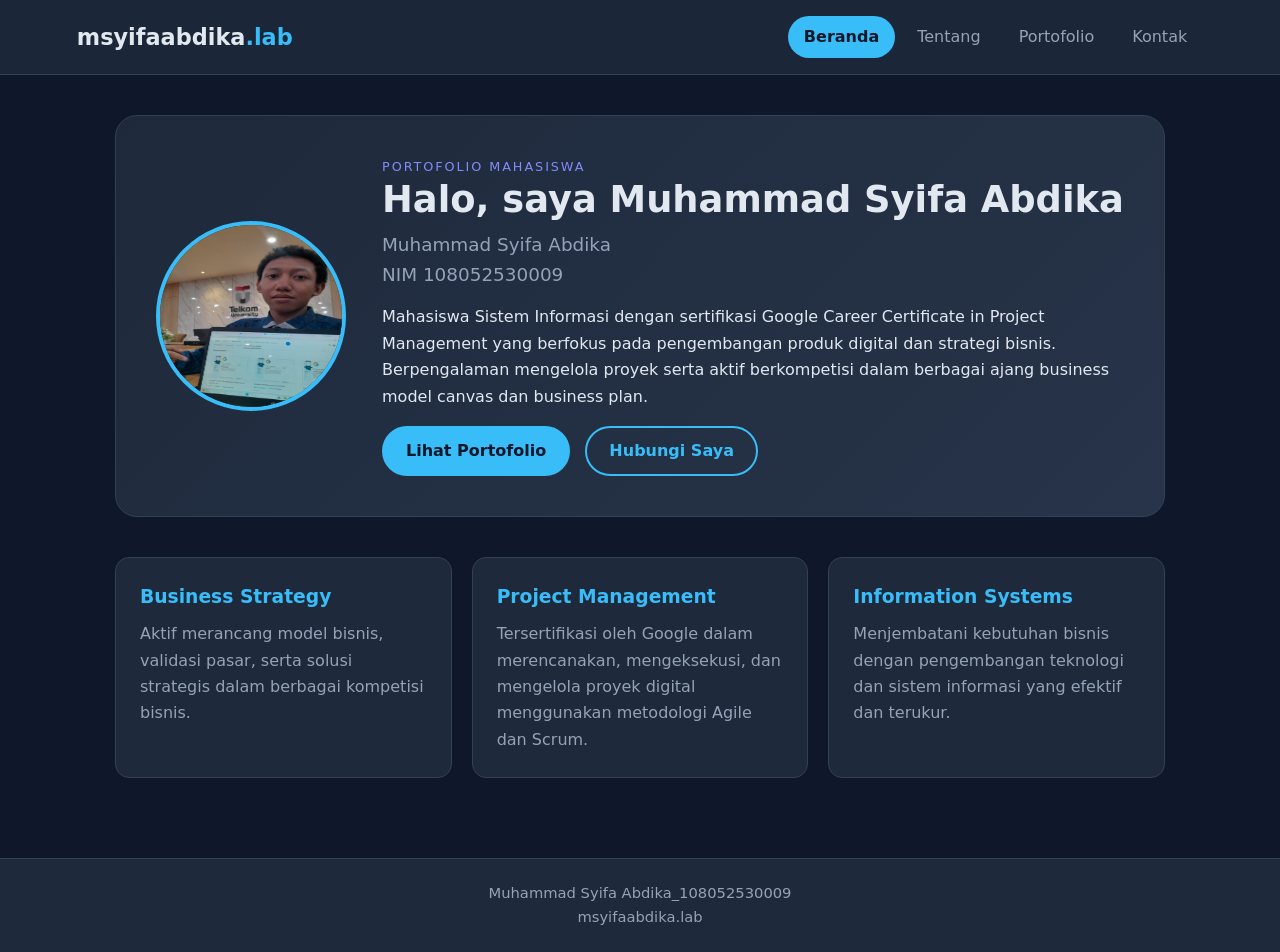
<file: index.html>
<!DOCTYPE html>
<html lang="id">
<head>
  <meta charset="UTF-8">
  <meta name="viewport" content="width=device-width, initial-scale=1.0">
  <title>Beranda | Muhammad Syifa Abdika - msyifaabdika.lab</title>
  <link rel="stylesheet" href="css/style.css">
</head>
<body>
  <header class="site-header">
    <a class="brand" href="index.html">msyifaabdika<span>.lab</span></a>
    <nav>
    <ul>
      <li><a href="index.html" class="active">Beranda</a></li>
      <li><a href="about.html">Tentang</a></li>
      <li><a href="portfolio.html">Portofolio</a></li>
      <li><a href="contact.html">Kontak</a></li>
    </ul>
    </nav>
  </header>
  <main>
    <section class="hero">
      <img class="avatar" src="img/avatar.jpg" alt="Avatar dika">
      <div>
        <p class="eyebrow">Portofolio Mahasiswa</p>
        <h1>Halo, saya Muhammad Syifa Abdika</h1>
        <p class="lead">Muhammad Syifa Abdika<br>NIM 108052530009</p>
        <p>Mahasiswa Sistem Informasi dengan sertifikasi Google Career Certificate in Project Management yang berfokus pada pengembangan produk digital dan strategi bisnis. Berpengalaman mengelola proyek serta aktif berkompetisi dalam berbagai ajang business model canvas dan business plan.</p>
        <a class="btn" href="portfolio.html">Lihat Portofolio</a>
        <a class="btn ghost" href="contact.html">Hubungi Saya</a>
      </div>
    </section>
    <section class="cards">
      <article class="card"><h3>Business Strategy</h3><p>Aktif merancang model bisnis, validasi pasar, serta solusi strategis dalam berbagai kompetisi bisnis.</p></article>
      <article class="card"><h3>Project Management</h3><p>Tersertifikasi oleh Google dalam merencanakan, mengeksekusi, dan mengelola proyek digital menggunakan metodologi Agile dan Scrum.</p></article>
      <article class="card"><h3>Information Systems</h3><p>Menjembatani kebutuhan bisnis dengan pengembangan teknologi dan sistem informasi yang efektif dan terukur.</p></article>
    </section>
  </main>
  <footer>
  <p>Muhammad Syifa Abdika_108052530009</p>
  <p>msyifaabdika.lab</p>
</footer>
  <script src="js/main.js"></script>
</body>
</html>
</file>
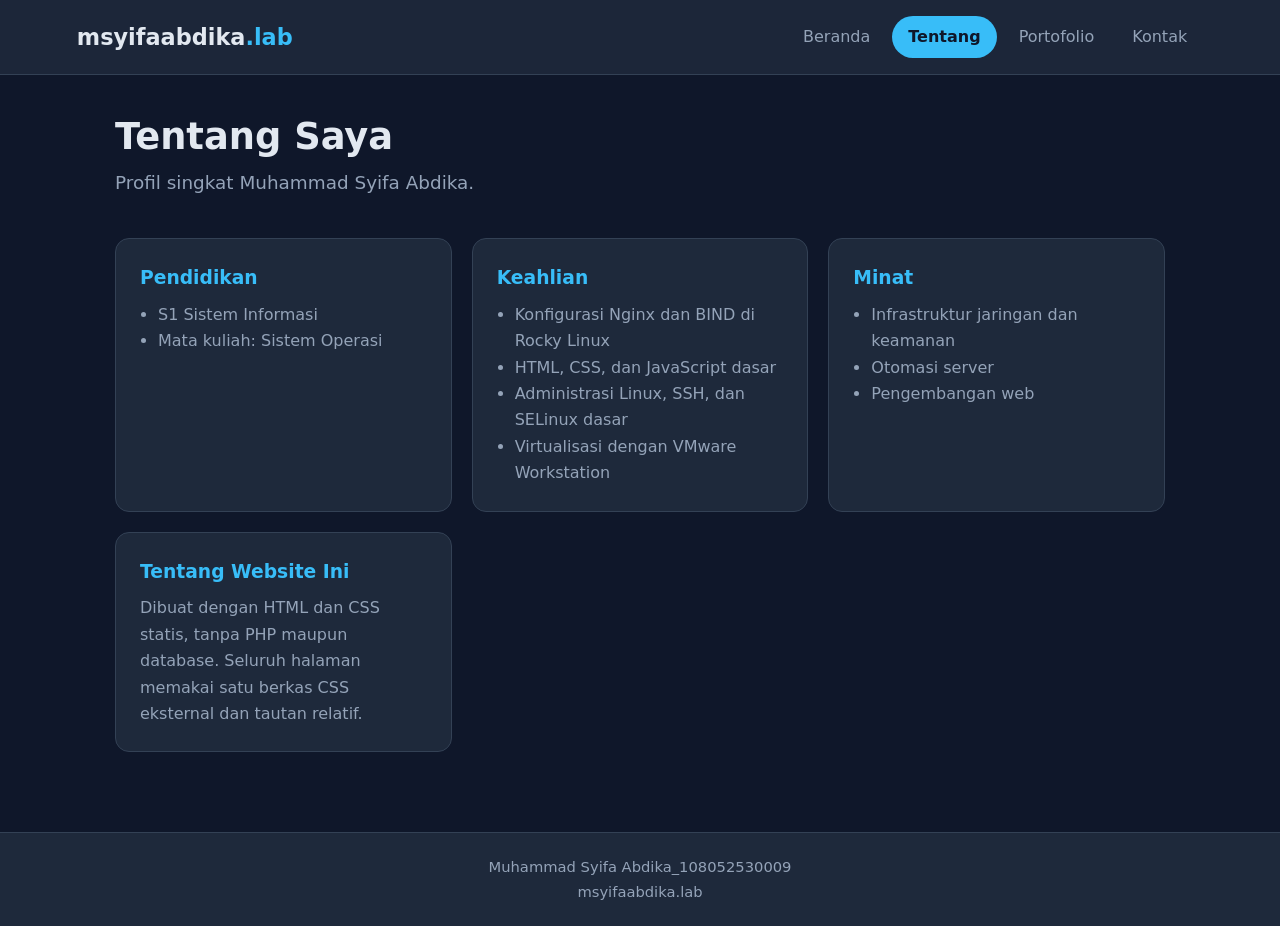
<file: about.html>
<!DOCTYPE html>
<html lang="id">
<head>
  <meta charset="UTF-8">
  <meta name="viewport" content="width=device-width, initial-scale=1.0">
  <title>Tentang | Muhammad Syifa Abdika</title>
  <link rel="stylesheet" href="css/style.css">
</head>
<body>
  <header class="site-header">
    <a class="brand" href="index.html">msyifaabdika<span>.lab</span></a>
    <nav>
    <ul>
      <li><a href="index.html">Beranda</a></li>
      <li><a href="about.html" class="active">Tentang</a></li>
      <li><a href="portfolio.html">Portofolio</a></li>
      <li><a href="contact.html">Kontak</a></li>
    </ul>
    </nav>
  </header>
  <main>
    <section>
      <h1>Tentang Saya</h1>
      <p class="lead">Profil singkat Muhammad Syifa Abdika.</p>
    </section>
    <section class="grid-2">
      <article class="card">
        <h3>Pendidikan</h3>
        <ul>
          <li>S1 Sistem Informasi</li>
          <li>Mata kuliah: Sistem Operasi</li>
        </ul>
      </article>
      <article class="card">
        <h3>Keahlian</h3>
        <ul>
          <li>Konfigurasi Nginx dan BIND di Rocky Linux</li>
          <li>HTML, CSS, dan JavaScript dasar</li>
          <li>Administrasi Linux, SSH, dan SELinux dasar</li>
          <li>Virtualisasi dengan VMware Workstation</li>
        </ul>
      </article>
      <article class="card">
        <h3>Minat</h3>
        <ul>
          <li>Infrastruktur jaringan dan keamanan</li>
          <li>Otomasi server</li>
          <li>Pengembangan web</li>
        </ul>
      </article>
      <article class="card">
        <h3>Tentang Website Ini</h3>
        <p>Dibuat dengan HTML dan CSS statis, tanpa PHP maupun database.
        Seluruh halaman memakai satu berkas CSS eksternal dan tautan relatif.</p>
      </article>
    </section>
  </main>
  <footer>
  <p>Muhammad Syifa Abdika_108052530009</p>
  <p>msyifaabdika.lab</p>
</footer>
  <script src="js/main.js"></script>
</body>
</html>
</file>
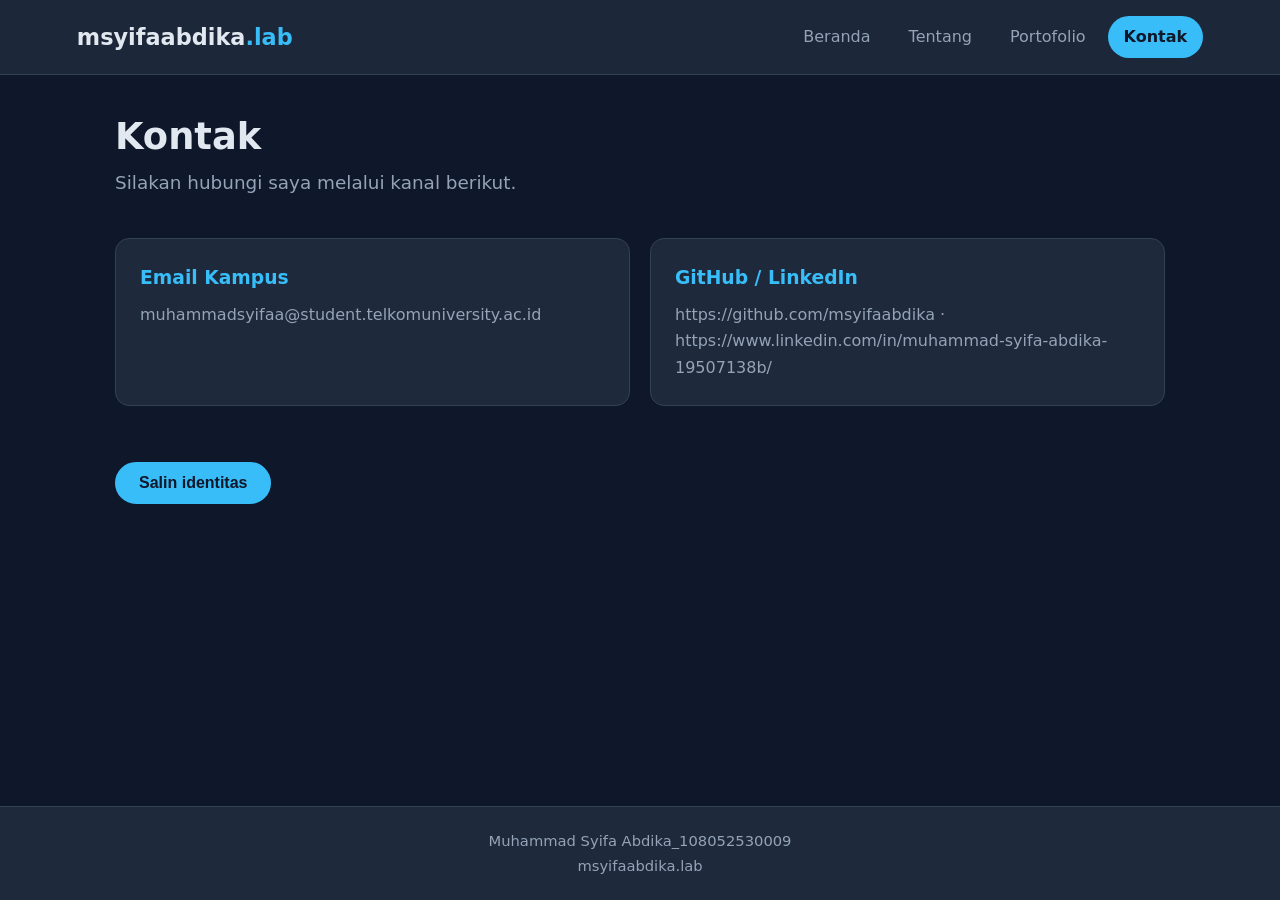
<file: contact.html>
<!DOCTYPE html>
<html lang="id">
<head>
  <meta charset="UTF-8">
  <meta name="viewport" content="width=device-width, initial-scale=1.0">
  <title>Kontak | Muhammad Syifa Abdika - msyifaabdika.lab</title>
  <link rel="stylesheet" href="css/style.css">
</head>
<body>
  <header class="site-header">
    <a class="brand" href="index.html">msyifaabdika<span>.lab</span></a>
    <nav>
    <ul>
      <li><a href="index.html">Beranda</a></li>
      <li><a href="about.html">Tentang</a></li>
      <li><a href="portfolio.html">Portofolio</a></li>
      <li><a href="contact.html" class="active">Kontak</a></li>
    </ul>
    </nav>
  </header>
  <main>
    <section>
      <h1>Kontak</h1>
      <p class="lead">Silakan hubungi saya melalui kanal berikut.</p>
    </section>
    <section class="grid-2">
      <article class="card">
        <h3>Email Kampus</h3>
        <p>muhammadsyifaa@student.telkomuniversity.ac.id</p>
      </article>
      <article class="card">
        <h3>GitHub / LinkedIn</h3>
        <p>https://github.com/msyifaabdika &middot; https://www.linkedin.com/in/muhammad-syifa-abdika-19507138b/</p>
      </article>
    </section>
    <section>
      <button id="copy-btn" class="btn" type="button">Salin identitas</button>
      <span id="copy-msg" class="note"></span>
    </section>
  </main>
  <footer>
  <p>Muhammad Syifa Abdika_108052530009</p>
  <p>msyifaabdika.lab</p>
</footer>
  <script src="js/main.js"></script>
</body>
</html>
</file>
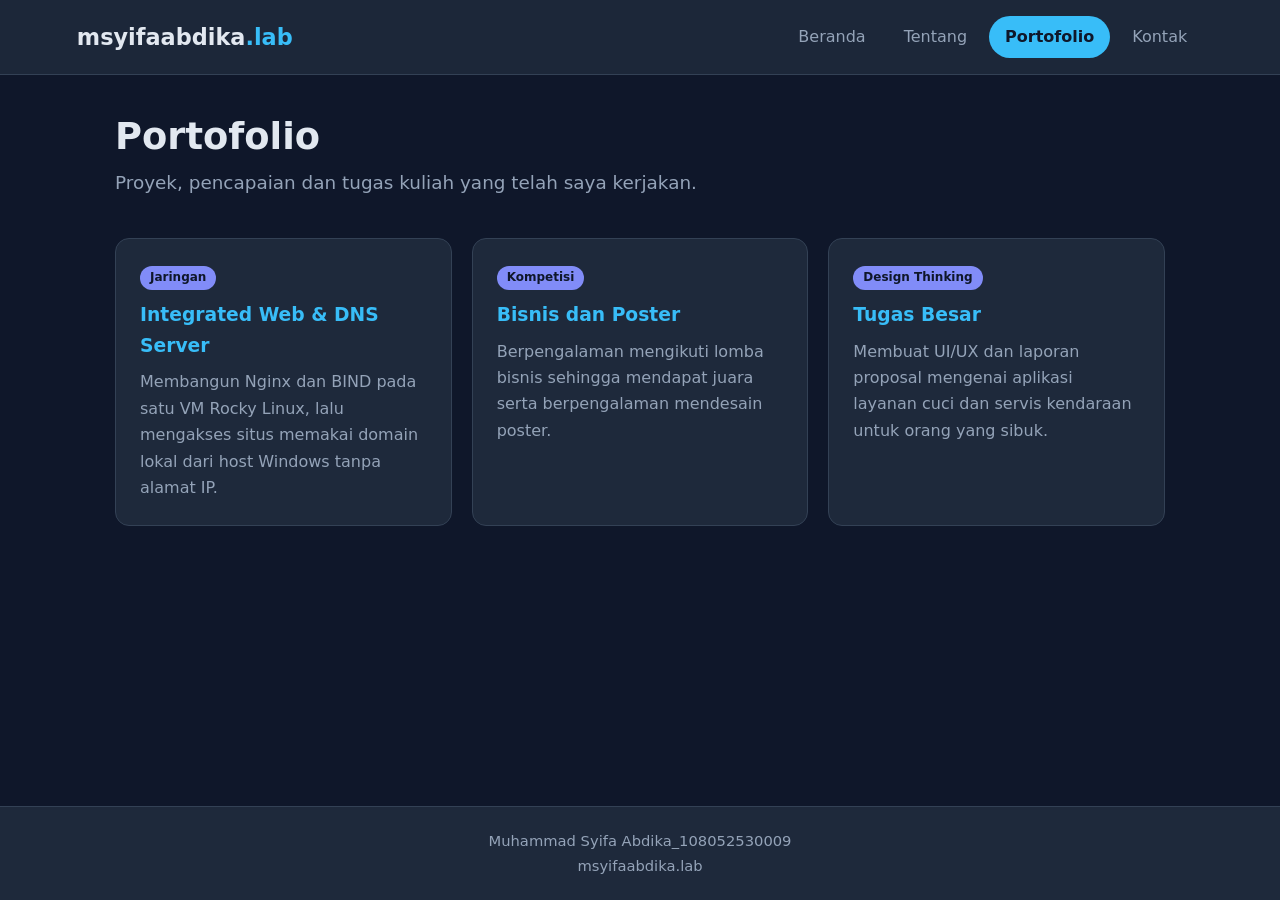
<file: portfolio.html>
<!DOCTYPE html>
<html lang="id">
<head>
  <meta charset="UTF-8">
  <meta name="viewport" content="width=device-width, initial-scale=1.0">
  <title>Portofolio | Muhammad Syifa Abdika - msyifaabdika.lab</title>
  <link rel="stylesheet" href="css/style.css">
</head>
<body>
  <header class="site-header">
    <a class="brand" href="index.html">msyifaabdika<span>.lab</span></a>
    <nav>
    <ul>
      <li><a href="index.html">Beranda</a></li>
      <li><a href="about.html">Tentang</a></li>
      <li><a href="portfolio.html" class="active">Portofolio</a></li>
      <li><a href="contact.html">Kontak</a></li>
    </ul>
    </nav>
  </header>
  <main>
    <section>
      <h1>Portofolio</h1>
      <p class="lead">Proyek, pencapaian dan tugas kuliah yang telah saya kerjakan.</p>
    </section>
    <section class="grid-3">
      <article class="card project">
        <span class="tag">Jaringan</span>
        <h3>Integrated Web &amp; DNS Server</h3>
        <p>Membangun Nginx dan BIND pada satu VM Rocky Linux, lalu mengakses
        situs memakai domain lokal dari host Windows tanpa alamat IP.</p>
      </article>
      <article class="card project">
        <span class="tag">Kompetisi</span>
        <h3>Bisnis dan Poster</h3>
        <p>Berpengalaman mengikuti lomba bisnis sehingga mendapat juara serta berpengalaman mendesain poster.</p>
      </article>
      <article class="card project">
        <span class="tag">Design Thinking</span>
        <h3>Tugas Besar</h3>
        <p>Membuat UI/UX dan laporan proposal mengenai aplikasi layanan cuci dan servis kendaraan untuk orang yang sibuk.</p>
      </article>
    </section>
  </main>
  <footer>
  <p>Muhammad Syifa Abdika_108052530009</p>
  <p>msyifaabdika.lab</p>
</footer>
  <script src="js/main.js"></script>
</body>
</html>
</file>
<file: css/style.css>
/* ============ dika.lab - style.css ============ */
:root {
  --bg: #0f172a;
  --surface: #1e293b;
  --surface-2: #273449;
  --text: #e2e8f0;
  --muted: #94a3b8;
  --accent: #38bdf8;
  --accent-2: #818cf8;
  --radius: 14px;
}
* { box-sizing: border-box; margin: 0; padding: 0; }
html { scroll-behavior: smooth; }
body {
  font-family: "Segoe UI", system-ui, -apple-system, Roboto, sans-serif;
  background: var(--bg);
  color: var(--text);
  line-height: 1.65;
  min-height: 100vh;
  display: flex;
  flex-direction: column;
}
a { color: var(--accent); text-decoration: none; }
a:hover { text-decoration: underline; }

.site-header {
  display: flex; justify-content: space-between; align-items: center;
  flex-wrap: wrap; gap: 12px;
  padding: 16px 6vw;
  background: rgba(30, 41, 59, .92);
  border-bottom: 1px solid #334155;
  position: sticky; top: 0; z-index: 10;
}
.brand { font-size: 1.4rem; font-weight: 700; color: var(--text); }
.brand span { color: var(--accent); }
nav ul { list-style: none; display: flex; gap: 6px; flex-wrap: wrap; }
nav a {
  display: block; padding: 8px 16px; border-radius: 999px;
  color: var(--muted); transition: all .2s;
}
nav a:hover { color: var(--text); background: var(--surface-2); text-decoration: none; }
nav a.active { color: #0f172a; background: var(--accent); font-weight: 600; }

main { flex: 1; width: min(1050px, 92vw); margin: 40px auto; }
main > section { margin-bottom: 40px; }
h1 { font-size: 2.3rem; line-height: 1.2; margin-bottom: 8px; }
h3 { margin-bottom: 8px; color: var(--accent); }
.lead { font-size: 1.15rem; color: var(--muted); margin-bottom: 14px; }
.eyebrow { text-transform: uppercase; letter-spacing: .15em; font-size: .8rem; color: var(--accent-2); }

.hero {
  display: flex; gap: 36px; align-items: center; flex-wrap: wrap;
  background: linear-gradient(135deg, var(--surface), var(--surface-2));
  padding: 40px; border-radius: 22px; border: 1px solid #334155;
}
.hero > div { flex: 1; min-width: 260px; }
.avatar {
  width: 190px; height: 190px; border-radius: 50%;
  border: 4px solid var(--accent); background: var(--bg);
}
.btn {
  display: inline-block; margin: 16px 10px 0 0; padding: 10px 22px;
  border-radius: 999px; border: 2px solid var(--accent);
  background: var(--accent); color: #0f172a; font-weight: 600; cursor: pointer;
  font-size: 1rem; transition: transform .15s;
}
.btn:hover { transform: translateY(-2px); text-decoration: none; }
.btn.ghost { background: transparent; color: var(--accent); }

.cards, .grid-2, .grid-3 { display: grid; gap: 20px; }
.cards, .grid-3 { grid-template-columns: repeat(auto-fit, minmax(230px, 1fr)); }
.grid-2 { grid-template-columns: repeat(auto-fit, minmax(320px, 1fr)); }
.card {
  background: var(--surface); padding: 24px; border-radius: var(--radius);
  border: 1px solid #334155; transition: transform .2s, border-color .2s;
}
.card:hover { transform: translateY(-4px); border-color: var(--accent); }
.card ul { margin-left: 18px; color: var(--muted); }
.card p { color: var(--muted); }
.tag {
  display: inline-block; font-size: .75rem; padding: 2px 10px; margin-bottom: 10px;
  border-radius: 999px; background: var(--accent-2); color: #0f172a; font-weight: 600;
}
.note { margin-left: 12px; color: var(--accent); }

footer {
  text-align: center; padding: 22px 6vw; background: var(--surface);
  border-top: 1px solid #334155; color: var(--muted); font-size: .92rem;
}

@media (max-width: 600px) {
  .hero { padding: 24px; }
  h1 { font-size: 1.8rem; }
}
</file>
